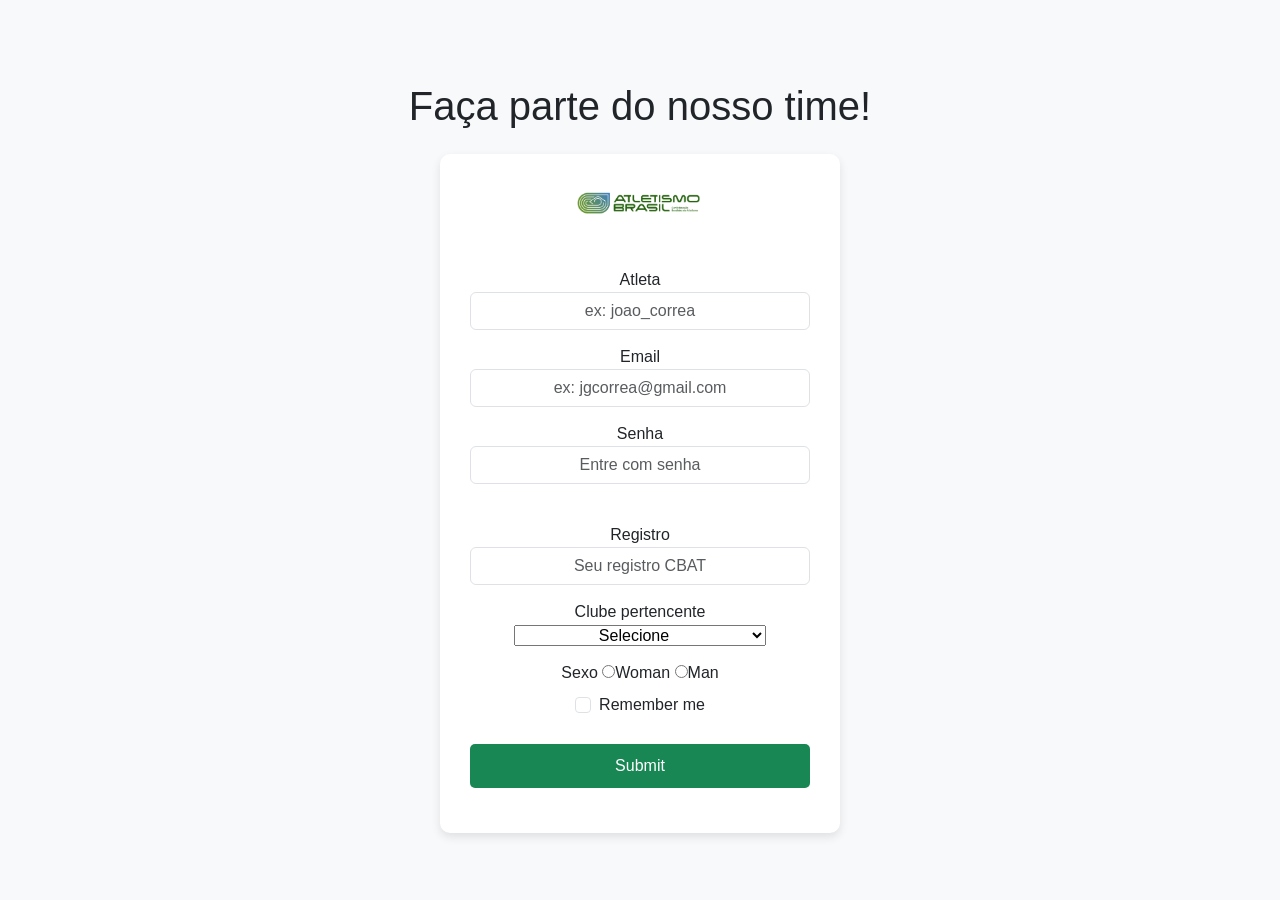
<file: index.html>
<!DOCTYPE html>
<html>
    <head>
        <title>Formulario</title>
        <meta charset="utf-8">
        <meta name="viewport" content="width=device-width, initial-scale=1">
        <link href="https://cdn.jsdelivr.net/npm/bootstrap@5.3.8/dist/css/bootstrap.min.css" rel="stylesheet">
        <script src="https://cdn.jsdelivr.net/npm/bootstrap@5.3.8/dist/js/bootstrap.bundle.min.js"></script>
      <link rel="stylesheet" href="./style.css?v=2">
       
    </head>
    <body>
    
        
        <h1> Faça parte do nosso time!</h1>
     <!--- Rever pq n est aindo para o meio--->
        <div class="container mt-3">
          <form action="retorno.php" method="post">
           <img src="logo.png" class="rounded" alt="Cinque Terre">
           <br/>
           <label for="usr">Atleta</label>
            <input type="text" placeholder="ex: joao_correa" name="usr" class="form-control" required>
            <label for="email">Email</label>
            <input type="email" name="email" placeholder="ex: jgcorrea@gmail.com" class="form-control" required>
            <label for="senha">Senha</label>
            <input type="password" class="form-control" id="pwd" placeholder="Entre com senha" name="senha" required>
            <br/>
            <label for="usr">Registro </label>
            <input type="numeric" name="registro" placeholder="Seu registro CBAT" class="form-control" required 
        pattern="\d{5}" title="O campo deve conter exatamente 5 números."maxlength="5"inputmode="numeric">
            <label for="cidade">Clube pertencente</label>
            <br/>
            <select name="cidade">
              <option>Selecione</option>
              <option value="Chapecó">CAC (Clube Atletismo Chapecó)</option>
              <option value="Floripa">AACESC (Florialópolis)</option>
              <option value="Itajai">ACA (Itajaí)</option>
              <option value="Concordia">ASCOA (Concórdia) </option>
              <option value="Caçador">AAVBN (Braço do Norte)</option>
              <option value="Maravinha">APA/SECEL (Jaraguá do Sul)</option>
            </select>
            <br/>
           <label for="sexo">Sexo</label>
            <input type="radio" name="sexo" value="Feminino" required><label for="feminino">Woman</label>
            <input type="radio" name="sexo" value="Masculino" required><label for="masculino">Man</label>
            <div class="form-check mb-3">
                <label class="form-check-label">
                    <input class="form-check-input" type="checkbox" name="lembre"> Remember me
                </label>
                </div>
            <input type="submit">
          </form>
        </div>
        
    </body> 
</html>
</file>
<file: style.css>
/* Define o corpo da página */
body {
    display: flex;
    flex-direction: column;
    justify-content: center;   /* Centraliza horizontalmente */
    align-items: center;       /* Centraliza verticalmente */
    min-height: 100vh;         /* Ocupa pelo menos toda a altura da tela */
    margin: 0;
    background-color: #f8f9fa; /* Cor de fundo suave */
    font-family: Arial, sans-serif;
}

h1 {
    text-align: center;
    padding: 15px 0px 0 0px;
    font-family:'Gill Sans', 'Gill Sans MT', Calibri, 'Trebuchet MS', sans-serif
    

}

/* Container principal */
.container {
    text-align: center;        /* Centraliza texto e elementos internos */
    background: #ffffff;
    padding: 30px;
    border-radius: 10px;
    box-shadow: 0px 4px 10px rgba(0,0,0,0.1);
    width: 100%;
    max-width: 400px;          /* Limita largura para não ficar exagerado */
}

/* Logo */
.container img {
    display: block;
    margin: 0 auto 20px auto;  /* Centraliza e dá espaço abaixo */
    max-width: 150px;
}

/* Inputs e selects */
.container input,
.container select {
    margin-bottom: 15px;
    text-align: center;
}

/* Botão de envio */
.container input[type="submit"] {
    background-color: #198754; /* Verde Bootstrap */
    color: white;
    border: none;
    padding: 10px;
    border-radius: 5px;
    cursor: pointer;
    width: 100%;
}

.container input[type="submit"]:hover {
    background-color: #145c32; /* Tom mais escuro no hover */
}
</file>
